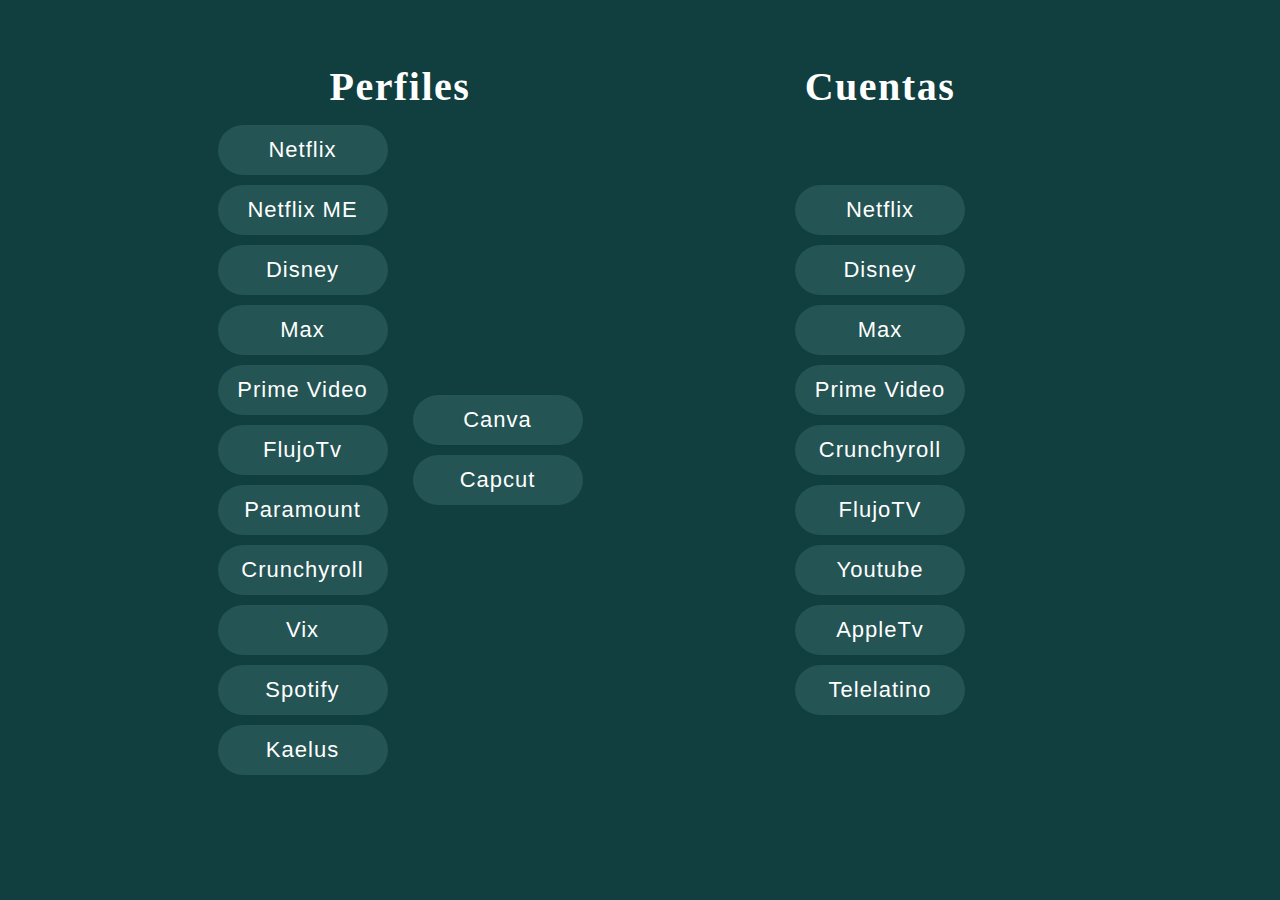
<file: index.html>
﻿<!DOCTYPE html>
<html lang="es">
<head>
  <meta charset="UTF-8">
  <meta name="viewport" content="width=device-width, initial-scale=1.0">
  <title>Perfiles</title>
  <link rel="stylesheet" href="styles.css">
</head>
<body>
  <main>
    <article id="containerPage1">

      <div id="containerProfilesButtons">
        <H2>Perfiles</H2>
        <button type="button" id="buttonProfileNetflix" class="clickableButton">Netflix</button>
        <button type="button" id="buttonProfileNetflixMe" class="clickableButton">Netflix ME</button>
        <button type="button" id="buttonProfileDisney" class="clickableButton">Disney</button>
        <button type="button" id="buttonProfileMax" class="clickableButton">Max</button>
        <button type="button" id="buttonProfilePrimeVideo" class="clickableButton">Prime Video</button>
        <button type="button" id="buttonProfileFlujoTv" class="clickableButton">FlujoTv</button>
        <button type="button" id="buttonProfileParamount" class="clickableButton">Paramount</button>
        <button type="button" id="buttonProfileCrunchyroll" class="clickableButton">Crunchyroll</button>
        <button type="button" id="buttonProfileVix" class="clickableButton">Vix</button>
        <button type="button" id="buttonProfileSpotify" class="clickableButton">Spotify</button>
        <button type="button" id="buttonProfileKaelus" class="clickableButton">Kaelus</button>
        <button type="button" id="buttonProfileCanva" class="clickableButton">Canva</button>
        <button type="button" id="buttonProfileCapcut" class="clickableButton">Capcut</button>
      </div>

      <div id="containerAccountsButtons">
        <H2>Cuentas</H2>
        <button type="button" id="buttonAccountNetflix" class="clickableButton">Netflix</button>
        <button type="button" id="buttonAccountDisney" class="clickableButton">Disney</button>
        <button type="button" id="buttonAccountMax" class="clickableButton">Max</button>
        <button type="button" id="buttonAccountPrimeVideo" class="clickableButton">Prime Video</button>
        <button type="button" id="buttonAccountCrunchyroll" class="clickableButton">Crunchyroll</button>
        <button type="button" id="buttonAccountFlujoTv" class="clickableButton">FlujoTV</button>
        <button type="button" id="buttonAccountYoutubePremium" class="clickableButton">Youtube</button>
        <button type="button" id="buttonAccountAppleTv" class="clickableButton">AppleTv</button>
        <button type="button" id="buttonAccountTelelatino" class="clickableButton">Telelatino</button>
      </div>

    </article>

    <article id="containerPage2">

      <span id="alertCopy">Copiado al portapapeles</span>
      <span id="arrowBack">↩</span>
      <span id="trash">REINICIAR</span>

      <div id="containerinputs">

        <input type="text" id="inputWhatsapp" class="input inputProfileOrAccount nonGeneralInput" placeholder="Contacto en Whatsapp">
        <input type="text" id="inputUser" class="input inputProfileOrAccount" placeholder="Usuario">
        <input type="text" id="inputPassword" class="input inputProfileOrAccount" placeholder="Contraseña">
        <input type="text" id="inputProfile" class="input inputProfileOrAccount nonGeneralInput" placeholder="Perfil">

        <label id="labelCheckboxPin" for="inputCheckboxPin" class="nonGeneralInput">Modificar pin</label>
        <input type="checkbox" id="inputCheckboxPin" class="input inputProfileOrAccount nonGeneralInput">
        <input type="text" id="inputPin" class="input inputProfileOrAccount nonGeneralInput" placeholder="Pin">

        <label id="labelCheckboxMonths" for="inputCheckboxMonths" class="nonGeneralInput">Modificar meses</label>
        <input type="checkbox" id="inputCheckboxMonths" class="input inputProfileOrAccount nonGeneralInput">
        <input type="text" id="inputMonths" class="input inputProfileOrAccount nonGeneralInput" placeholder="Número de meses">

        <label id="labelCheckboxDate" for="inputCheckboxDate">Modificar fecha</label>
        <input type="checkbox" id="inputCheckboxDate" class="input inputProfileOrAccount">
        <input type="text" id="inputDate" class="input inputProfileOrAccount nonGeneralInput" placeholder="Fecha">


        <label id="labelCheckboxPlan" for="inputCheckboxPlan" class="nonGeneralInput">Modificar plan</label>
        <input type="checkbox" id="inputCheckboxPlan" class="input inputProfileOrAccount nonGeneralInput">

        <div id="containerRadioPlanAccountNetflix" class="nonGeneralInput">
          <input type="radio" name="planAccountNetflix" value="Básico" id="PlanBasicNetflix" class="inputProfileOrAccount" checked>
          <label id="labelRadioPlanBasicNetflix" for="PlanBasicNetflix">Básico</label>

          <input type="radio" name="planAccountNetflix" value="Estándar" id="PlanStandardNetflix" class="inputProfileOrAccount">
          <label id="labelRadioPlanStandardNetflix" for="PlanStandardNetflix">Estándar</label>

          <input type="radio" name="planAccountNetflix" value="Premium" id="PlanPremiumNetflix" class="inputProfileOrAccount">
          <label id="labelRadioPlanPremiumNetflix" for="PlanPremiumNetflix">Premium</label>
        </div>

        <div id="containerRadioPlanAccountDisney" class="nonGeneralInput">
          <input type="radio" name="planAccountDisney" value="Estándar" id="PlanStandardDisney" class="inputProfileOrAccount" checked>
          <label id="labelRadioPlanStandardDisney" for="PlanStandardDisney">Estándar</label>

          <input type="radio" name="planAccountDisney" value="Premium" id="PlanPremiumDisney" class="inputProfileOrAccount">
          <label id="labelRadioPlanPremiumDisney" for="PlanPremiumDisney">Premium</label>
        </div>

        <div id="containerRadioPlanAccountCrunchyroll" class="nonGeneralInput">
          <input type="radio" name="planAccountCrunchyroll" value="Fan" id="PlanStandardCrunchyroll" class="inputProfileOrAccount" checked>
          <label id="labelRadioPlanStandardCrunchyroll" for="PlanStandardCrunchyroll">Fan</label>

          <input type="radio" name="planAccountCrunchyroll" value="Mega fan" id="PlanPremiumCrunchyroll" class="inputProfileOrAccount">
          <label id="labelRadioPlanPremiumCrunchyroll" for="PlanPremiumCrunchyroll">Mega fan</label>
        </div>

      </div>


      <div id="containerResults">
        <div id="containertemplate" class="elementToCopy"></div>

        <div id="containerExcelElements">
          <div id="containerPinToCopy" class="nonGeneralOutput">
            <h2 id="titlePinToCopy">PIN</h2>
            <div id="pinToCopy" class="elementToCopy"></div>
          </div>

          <div id="containerProfileToCopy" class="nonGeneralOutput">
            <h2 id="titleProfileToCopy">PERFIL</h2>
            <div id="profileToCopy" class="elementToCopy"></div>
          </div>

          <div id="containerCellInTemplate" class="nonGeneralOutput">
            <h2 id="titleCellInTemplate">PLANTILLA</h2>
            <div id="cellInTemplate" class="elementToCopy"></div>
          </div>

          <div id="containerNote" class="nonGeneralOutput">
            <h2 id="titleNote">NOTA</h2>
            <div id="note" class="elementToCopy"></div>
          </div>

          <div id="containerCalendar" class="nonGeneralOutput">
            <h2 id="titleCalendar">CALENDARIO</h2>
            <div id="calendar" class="elementToCopy"></div>
          </div>
        </div>
      </div>
    </article>
  </main>

  <script src="index.js"></script>
</body>
</html>
</file>
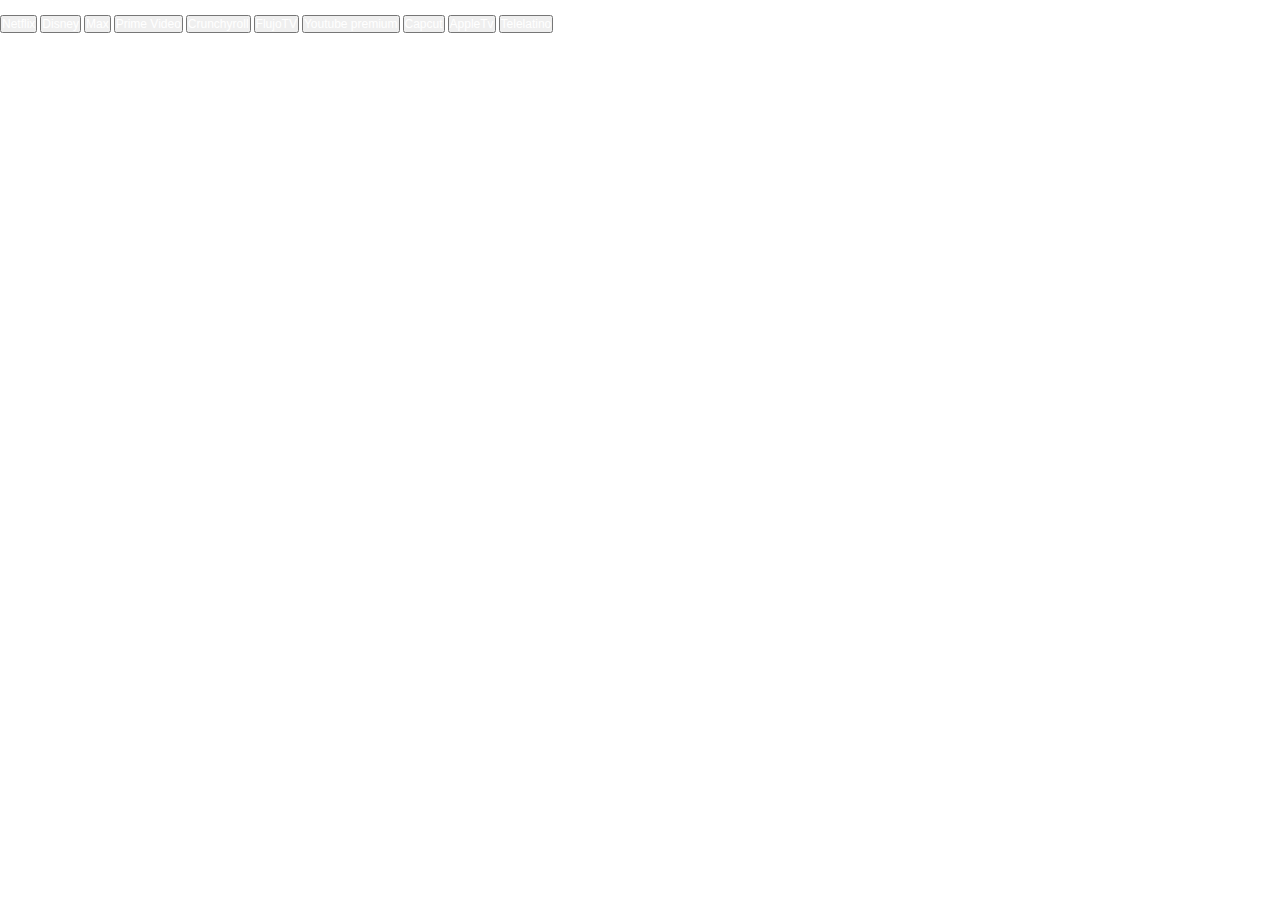
<file: accounts.html>
﻿<!DOCTYPE html>
<html lang="es">
<head>
  <meta charset="UTF-8">
  <meta name="viewport" content="width=device-width, initial-scale=1.0">
  <title>Cuentas</title>
  <link rel="stylesheet" href="styles.css">
</head>
<body>
  <main>
    <H1>Cuentas</H1>
    <article id="containerButtonsAccounts">
      <button type="button" id="buttonAccountNetflix" class="buttonInactive">Netflix</button>
      <button type="button" id="buttonAccountDisney" class="buttonInactive">Disney</button>
      <button type="button" id="buttonAccountMax" class="buttonInactive">Max</button>
      <button type="button" id="buttonAccountPrimeVideo" class="buttonInactive">Prime Video</button>
      <button type="button" id="buttonAccountCrunchyroll" class="buttonInactive">Crunchyroll</button>
      <button type="button" id="buttonAccountFlujoTv" class="buttonInactive">FlujoTV</button>
      <button type="button" id="buttonAccountYoutubePremium" class="buttonInactive">Youtube premium</button>
      <button type="button" id="buttonAccountCapcut" class="buttonInactive">Capcut</button>
      <button type="button" id="buttonAccountAppleTv" class="buttonInactive">AppleTv</button>
      <button type="button" id="buttonAccountTelelatino" class="buttonInactive">Telelatino</button>
    </article>
  </main>

  <script src="accounts.js"></script>
</body>
</html>
</file>
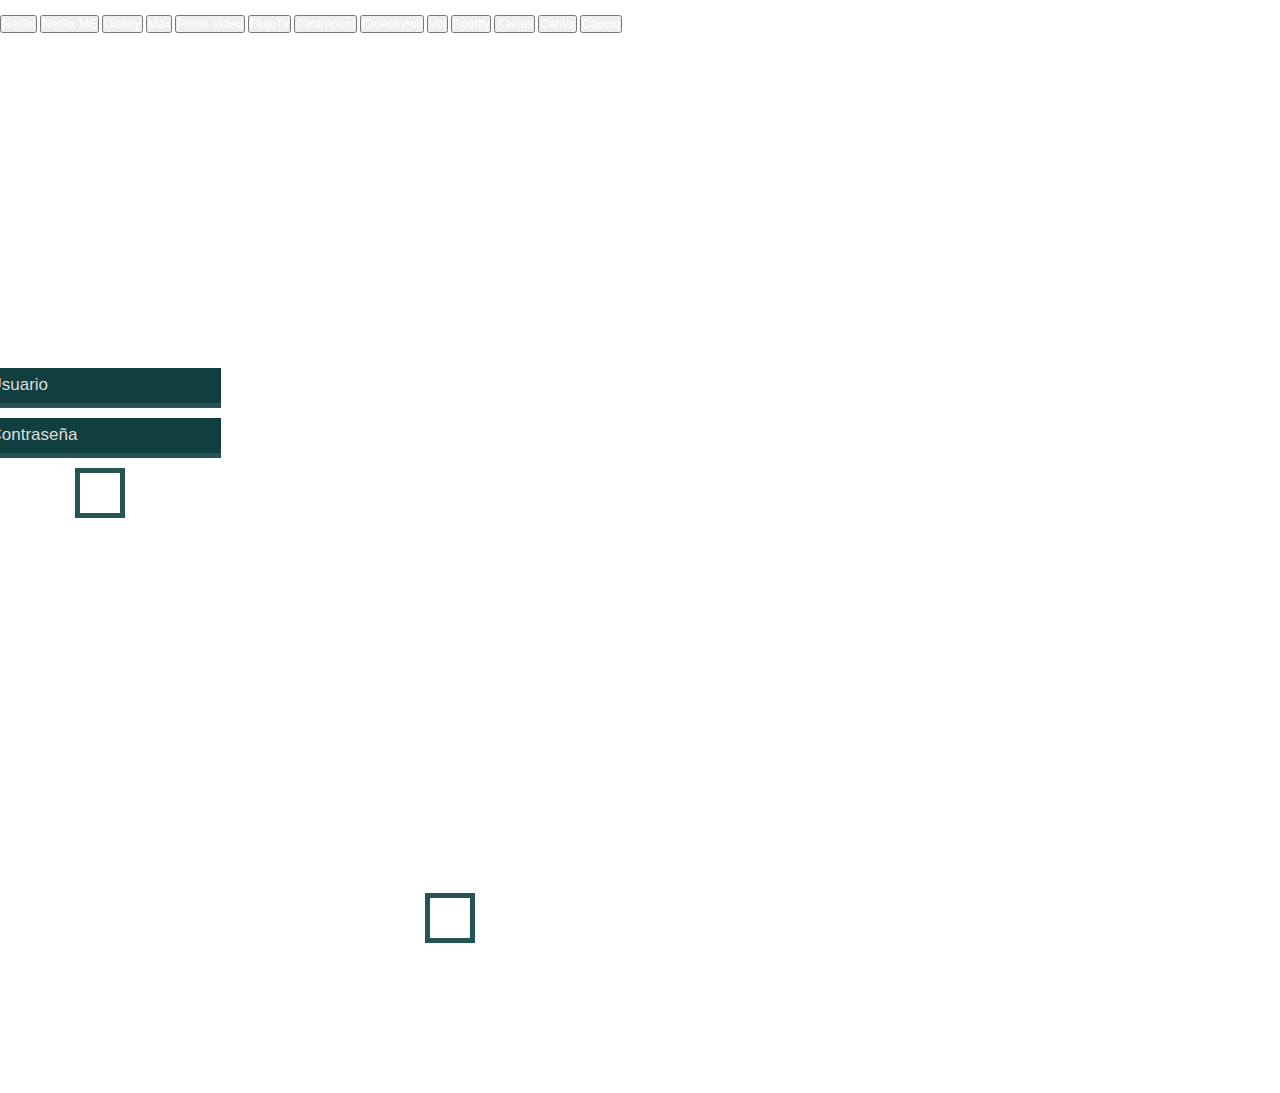
<file: profiles.html>
﻿<!DOCTYPE html>
<html lang="es">
<head>
  <meta charset="UTF-8">
  <meta name="viewport" content="width=device-width, initial-scale=1.0">
  <title>Perfiles</title>
  <link rel="stylesheet" href="styles.css">
</head>
<body>
  <main>
    <article id="containerPage1Profiles">
      <H1>Perfiles</H1>
      <div id="containerProfilesButtons">
        <button type="button" id="buttonProfileNetflix" class="buttonProfile">Netflix</button>
        <button type="button" id="buttonProfileNetflixMe" class="buttonProfile">Netflix ME</button>
        <button type="button" id="buttonProfileDisney" class="buttonProfile">Disney</button>
        <button type="button" id="buttonProfileMax" class="buttonProfile">Max</button>
        <button type="button" id="buttonProfilePrimeVideo" class="buttonProfile">Prime Video</button>
        <button type="button" id="buttonProfileFlujoTv" class="buttonProfile">FlujoTv</button>
        <button type="button" id="buttonProfileParamount" class="buttonProfile">Paramount</button>
        <button type="button" id="buttonProfileCrunchyroll" class="buttonProfile">Crunchyroll</button>
        <button type="button" id="buttonProfileVix" class="buttonInactive">Vix</button>
        <button type="button" id="buttonProfileSpotify" class="buttonInactive">Spotify</button>
        <button type="button" id="buttonProfileKaelus" class="buttonInactive">Kaelus</button>
        <button type="button" id="buttonProfileCanva" class="buttonInactive">Canva</button>
        <button type="button" id="buttonProfileCapcut" class="buttonInactive">Capcut</button>
      </div>
    </article>

    <article id="containerPage2Profiles">

      <span id="alertCopy">Copiado al portapapeles</span>
      <span id="arrowBack">↩</span>

      <div id="containerinputs">
        <input type="text" id="inputWhatsapp" class="inputProfiles" placeholder="Contacto en Whatsapp">
        <input type="text" id="inputUser" class="inputProfiles" placeholder="Usuario">
        <input type="text" id="inputPassword" class="inputProfiles" placeholder="Contraseña">
        <input type="text" id="inputProfile" class="inputProfiles" placeholder="Perfil">

        <input type="checkbox" id="inputCheckboxPin" class="inputProfiles">
        <label id="labelCheckboxPin" for="inputCheckboxPin">Agregar pin</label>

        <input type="text" id="inputPin" class="inputProfiles" placeholder="Pin">

        <input type="checkbox" id="inputCheckboxDate" class="inputProfiles">
        <label id="labelCheckboxDate" for="inputCheckboxDate">Modificar fecha</label>
        <input type="text" id="inputDate" class="inputProfiles" placeholder="Fecha">

        <input type="text" id="inputMonths" class="inputProfiles" placeholder="Meses">
      </div>


      <div id="containerResults">
        <div id="containertemplate" class="elementToCopy"></div>
        <div id="containerExcelElements">

          <h2 id="titlePinToCopy">Pin</h2>
          <div id="pinToCopy" class="elementToCopy"></div>

          <h2 id="titleProfileToCopy">Perfil</h2>
          <div id="profileToCopy" class="elementToCopy"></div>

          <h2 id="titleCellInTemplate">Celda en plantilla</h2>
          <div id="cellInTemplate" class="elementToCopy"></div>

          <h2 id="titleNote">Nota</h2>
          <div id="note" class="elementToCopy"></div>

          <h2 id="titleCalendar">Calendario</h2>
          <div id="calendar" class="elementToCopy"></div>
        </div>
      </div>
    </article>
  </main>

  <script src="profiles.js"></script>
</body>
</html>
</file>
<file: styles.css>
﻿*{
  box-sizing: border-box;
  padding: 0;
  margin: 0;
  text-decoration: none;
  font-size: 12px;
  color: #fff;
}










/* __________________PÁGINA 1__________________ */


#containerPage1{
  height: 100vh;
  width: 100vw;

  display: flex;
  justify-content: center;
  align-items: center;
  padding: 30px;
  gap: 100px;

  background: #113e3e;
}


#containerPage1 div{
  position: relative;
  width: 380px;
  height: 75vh;
	
  display: flex;
  flex-direction: column;
  justify-content: center;
  align-items: center;
  gap: 10px;
  flex-wrap: wrap;

}


#containerPage1 h2{
  position: absolute;
  top: -50px;
  font-size: 40px;

  color: #fff;
  letter-spacing: 1.5px; 
}


#containerPage1 div button{
  display: flex;
  align-items: center;
  flex-direction: column;
  justify-content: center;

  width: 170px;
  overflow: hidden;
  height: 50px;

  font-size: 22px;
  letter-spacing: 1px;

  background: #245454;
  border: none;

  color: #fff;
  border-radius: 50px;
}


#containerPage1 div button:hover{
  cursor: pointer;
  border: 5px solid #ff0;
  color: #ff0;
}











/* __________________PÁGINA 2__________________ */

#containerPage2{
  display: flex;
  justify-content: center;
  align-items: center;

  background: #113e3e;
  padding-top: 20px;
  padding-bottom: 20px;
  padding-left: 60px;
}




/* ___________Inputs___________ */

#containerinputs{
  min-width: 200px;
  max-width: 200px;

  height: calc(100vh - 40px);

  display: flex;
  flex-direction: column;
  gap: 10px;

  justify-content: center;
  align-items: center;
}





/* ___Input: Text___ */

input[type="text"]{
  font-size: 17px;
  height: 40px;
  background: #113e3e;
  padding: 10px;
  color: #ff0;

  border: none;
  border-bottom: 5px solid #245454;
}



input[type="text"]:hover{
  cursor: pointer;
  border-bottom: 5px solid #ff0;
}



input[type="text"]:focus {
  outline: none;
  border-bottom: 5px solid #ff0;
}



input[type="text"]::placeholder{
  color: #ddd;
}





/* ___Input: Checkbox___ */

#containerinputs label{
  font-size: 15px;
  padding: 7px;
}



input[type="checkbox"] {
  appearance: none;
  -webkit-appearance: none;
  -moz-appearance: none;

  position: relative;
  width: 50px;
  height: 50px;
  background: transparent;
  border: none;
  border: 5px solid #245454;
  padding: 10px;
}



input[type="checkbox"]:checked::after {
  content: "✔";
  color: #ff0;
  font-size: 25px;
  position: absolute;
  top: 0px;
}



input[type="checkbox"]:checked {
  border: 5px solid #ff0;
}



input[type="checkbox"]:hover{
  cursor: pointer;
  border: 5px solid #ff0;
}





/* ___Input: Radio___ */

#containerRadioPlanAccountNetflix,
#containerRadioPlanAccountDisney,
#containerRadioPlanAccountCrunchyroll{
  display: flex;
  justify-content: center;
  align-items: center;

  flex-direction: column;
  margin-top: 15px;
}



input[type="radio"] {
  appearance: none;
  -webkit-appearance: none;
  width: 30px;
  height: 30px;
  border: 3px solid #fff;
  border-radius: 50%;
  background-color: transparent;
  cursor: pointer;
}



input[type="radio"]:checked {
  background-color: #fff;
}







/* ___________Results___________ */

#containerResults{
  white-space: pre-line;
  width: 900px;
  display: flex;
  flex-direction: column;
  justify-content: center;
  align-items: center;
  gap: 30px;
}





/* ___Template___ */

#containertemplate{
  font-size: 13px;
  border: 5px solid #245454;
  padding: 20px;
  max-width: 80%;
  overflow: hidden;
}


#containertemplate:hover{
  border: 5px solid #ff0;
}





/* ___Excel elements___ */

#containerExcelElements {
  display: flex;
  justify-content: center;
  align-items: center;
  gap: 10px;
  max-width: 700px;
  min-width: 700px;
  height: 120px;
  overflow: hidden;
}



#containerPinToCopy,
#containerProfileToCopy,
#containerCellInTemplate,
#containerNote,
#containerCalendar{
  display: flex;
  flex-direction: column;
  justify-content: center;
  align-items: center;
  gap: 10px;

  min-width: 132px;
  max-width: 132px;
  height: 100%;
}



#containerExcelElements h2 {
  font-size: 17px;
  height: 20px;
  text-align: center;
}



#containerExcelElements div div {
  height: 100px;
  width: 100%;
  overflow-wrap: break-word;
  white-space: pre-line;
  text-align: center;
  font-size: 17px;

}



#containerPinToCopy:hover h2,
#containerPinToCopy:hover div,
#containerProfileToCopy:hover h2,
#containerProfileToCopy:hover div,
#containerCellInTemplate:hover h2,
#containerCellInTemplate:hover div,
#containerNote:hover h2,
#containerNote:hover div,
#containerCalendar:hover h2,
#containerCalendar:hover div {
  color: #ff0;
  font-weight: bold;
}









/* __________________OTHERS__________________ */

/* _____Elements hidden_____ */

#containerPage2,
#alertCopy,
#inputWhatsapp,
#inputProfile,
#labelCheckboxPin,
#inputCheckboxPin,
#inputPin,
#inputDate,
#labelCheckboxMonths,
#inputCheckboxMonths,
#inputMonths,
#containerPinToCopy,
#containerProfileToCopy,
#containerCellInTemplate,
#containerNote,
#containerCalendar,
#containerRadioPlanAccountNetflix,
#containerRadioPlanAccountDisney,
#containerRadioPlanAccountCrunchyroll,
#labelCheckboxPlan,
#inputCheckboxPlan{
  display: none;
}





/* _____Copy_____ */


.elementToCopy:hover{
  cursor: pointer;
}


#alertCopy{
  position: fixed;
  top: 2vh;
  left: 2vw;
  font-size: 20px;
  font-weight: bold;
  color: #fff;
  padding: 10px;
}





/* _____Arrow back_____ */

#arrowBack{
  position: fixed;
  bottom: 0vh;
  left: 0.5vw;
  font-size: 70px;
}



#arrowBack:hover{
  cursor: pointer;
  color: #ff0;
}






/* _____trash_____ */

#trash{
  position: fixed;
  bottom: 4vh;
  right: 2vw;
  font-size: 25px;
}



#trash:hover{
  cursor: pointer;
  color: #ff0;
}






















/* ________________________MEDIA QUERIES: 1000px________________________ */

@media (max-width: 1000px) {
  
  /* __________________PÁGINA 2__________________ */

  #containerPage2{
    flex-direction: column;

    padding: 0;
  }


  /* ___________Inputs___________ */

  #containerinputs{
    min-width: 200px;
    max-width: 200px;

    height: 100vh;

    gap: 10px;
  }

  /* ___________Results___________ */
    
  #containerResults{
    width: 700px;
  }

  /* ___________Template___________ */

  #containertemplate{
    font-size: 13px;
    border: 5px solid #245454;
    padding: 20px;
    max-width: 500px;
    margin-bottom: 150px;
    overflow: hidden;
  }


  /* ___________Excel Elements___________ */

  #containerExcelElements {
    display: flex;
    justify-content: center;
    align-items: center;
    gap: 10px;
    width: 500px;
    overflow: hidden;
  }

}











/* ________________________MEDIA QUERIES: 800px________________________ */

@media (max-width: 800px) {
  
  /* __________________PÁGINA 2__________________ */

  #containerPage2{
    flex-direction: column;

    padding: 0;
  }


  /* ___________Inputs___________ */

  #containerinputs{
    min-width: 200px;
    max-width: 200px;

    height: 100vh;

    gap: 10px;
  }

  /* ___________Results___________ */
    
  #containerResults{
    width: 500px;
  }


  /* ___________Template___________ */

  #containertemplate{
    font-size: 13px;
    border: 5px solid #245454;
    padding: 20px;
    max-width: 500px;
    margin-bottom: 150px;
    overflow: hidden;
  }


  /* ___________Excel Elements___________ */

  #containerExcelElements {
    flex-direction: column;
    width: 100%;
    height: 100%;
  }

}





/* ________________________MEDIA QUERIES: 700px________________________ */


@media (max-width: 700px) {

  #containerPage1{
    gap: 70px;
  }

  #containerPage1 div{
    width: 260px;
  }


  #containerPage1 div button{
    width: 125px;
    font-size: 15px; 
  }

  #containerPage1 h2{
    font-size: 30px;
  }
}







/* ________________________MEDIA QUERIES: 500px________________________ */


@media (max-width: 500px) {

  #containerPage1{
    gap: 20px;
  }

  #containerPage1 div{
    width: 120px;
    height: 85vh;
  }


  #containerPage1 div button{
    height: 30px;
    width: 110px;
    font-size: 12px; 
  }

  #containerPage1 h2{
    font-size: 22px;
    top: -30px;
  }
}








/* ________________________MEDIA QUERIES: 450px________________________ */

@media (max-width: 450px) {
  
  /* __________________PÁGINA 2__________________ */

  #containerPage2{
    flex-direction: column;

    padding: 0;
  }


  /* ___________Inputs___________ */

  #containerinputs{
    min-width: 200px;
    max-width: 200px;

    height: 100vh;

    gap: 10px;
  }

  /* ___________Results___________ */
    
  #containerResults{
    max-width: 350px;
    min-width: 350px;
  }



  /* ___________Template___________ */

  #containertemplate{
    font-size: 13px;
    border: 5px solid #245454;
    padding: 20px;
    max-width: 330px;
    margin-bottom: 150px;
    overflow: hidden;
  }


  /* ___________Excel Elements___________ */

  #containerExcelElements {
    flex-direction: column;
    max-width: 320px;
    min-width: 320px;
    height: 100%;
  }





  /* _____trash_____ */

  #trash{
    position: fixed;
    bottom: 4vh;
    right: 5vw;
    font-size: 20px;
  }



  #trash:hover{
    cursor: pointer;
    color: #ff0;
  }


}
</file>
